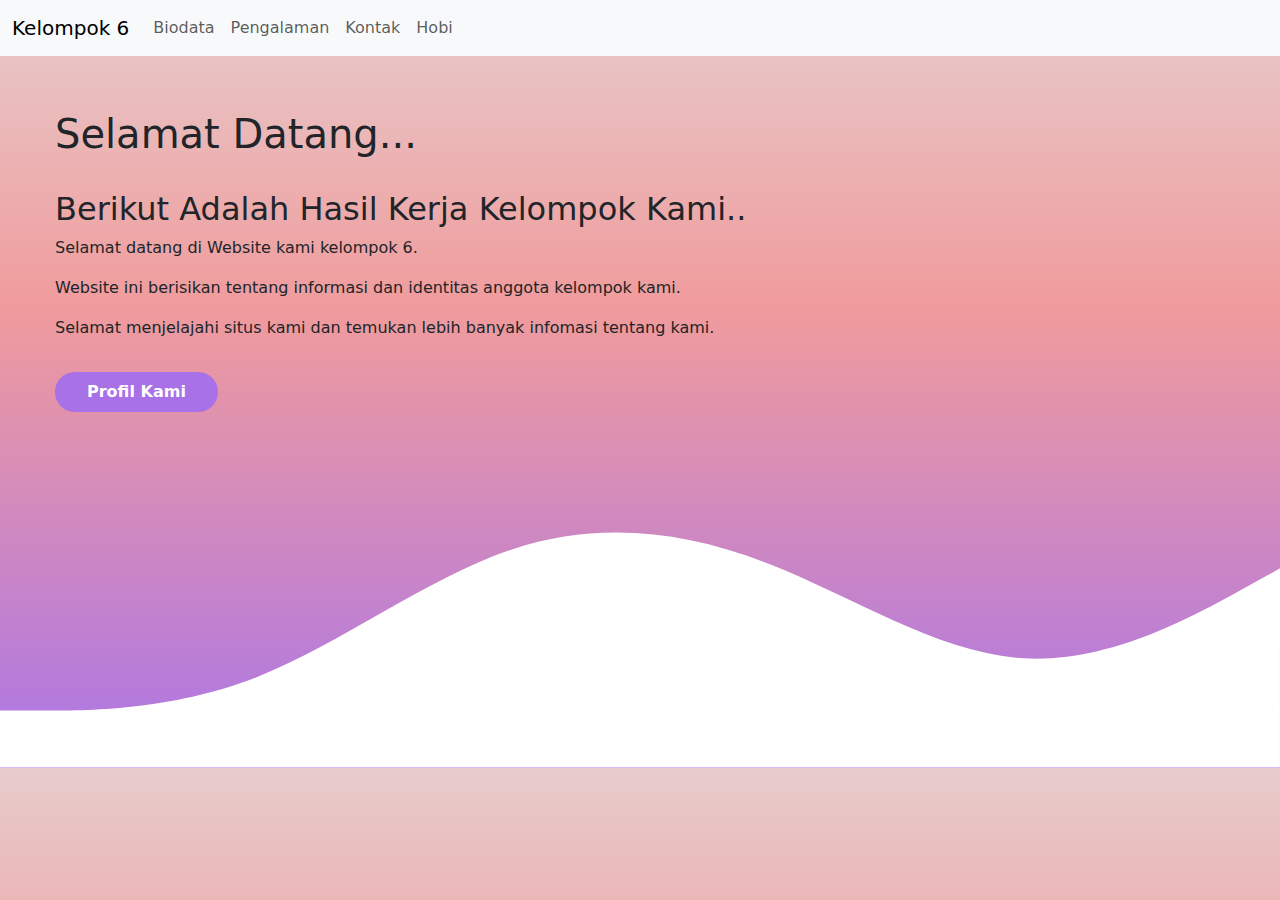
<file: index.html>
<!doctype html>
<html lang="en">
  <head>
    <meta charset="utf-8">
    <meta name="viewport" content="width=device-width, initial-scale=1">
    <title>biodata</title>
    <link href="https://cdn.jsdelivr.net/npm/bootstrap@5.3.3/dist/css/bootstrap.min.css" rel="stylesheet" integrity="sha384-QWTKZyjpPEjISv5WaRU9OFeRpok6YctnYmDr5pNlyT2bRjXh0JMhjY6hW+ALEwIH" crossorigin="anonymous">
    <link rel="stylesheet" href="style.css" />
</head>
  <body>
    
    <nav class="navbar navbar-expand-lg navbar-light bg-light fixed-top">
        <div class="container-fluid">
          <a class="navbar-brand" href="#">Kelompok 6</a>
          <button class="navbar-toggler" type="button" data-bs-toggle="collapse" data-bs-target="#navbarSupportedContent" aria-controls="navbarSupportedContent" aria-expanded="false" aria-label="Toggle navigation">
            <span class="navbar-toggler-icon"></span>
          </button>
          <div class="collapse navbar-collapse" id="navbarSupportedContent">
            <ul class="navbar-nav me-auto mb-2 mb-lg-0">
              
              
            <div class ="Biodata">
              <li class="nav-item">
                <a class="nav-link" href="biodata.html#biodata">Biodata</a>
              </li>
            </div>
            <div class ="Pengalaman">
              <li class="nav-item">
                <a class="nav-link" href="pengalaman.html">Pengalaman</a>
              </li>
            </div>
              <div class ="Kontak">
              <li class="nav-item">
                <a class="nav-link" href="kontak.html">Kontak</a>
              </li>
              </div>
              <div class ="Hobi">
              <li class="nav-item">
                <a class="nav-link" href="hobi.html">Hobi</a>
              </li>
              </div>
            </ul>
          </div>
        </div>
      </nav>

      <main class="content">
        <section class="hero">
          <div class="hero-content">
            <h1>Selamat Datang...</h1>
            <br />
            <h2>Berikut Adalah Hasil Kerja Kelompok Kami.. </h2>
            <p>Selamat datang di Website kami kelompok 6.
              <p>Website ini berisikan tentang informasi dan identitas anggota kelompok kami.</p>
              <p>Selamat menjelajahi situs kami dan temukan lebih banyak infomasi tentang kami.</p>
            </p>
            <a href="biodata.html" class="action-btn">Profil Kami</a>
          </div>
        </section>
      </main>
      
      <svg xmlns="http://www.w3.org/2000/svg" viewBox="0 0 1440 320"><path fill="#ffffff" fill-opacity="1" d="M0,256L48,256C96,256,192,256,288,218.7C384,181,480,107,576,74.7C672,43,768,53,864,90.7C960,128,1056,192,1152,197.3C1248,203,1344,149,1392,122.7L1440,96L1440,320L1392,320C1344,320,1248,320,1152,320C1056,320,960,320,864,320C768,320,672,320,576,320C480,320,384,320,288,320C192,320,96,320,48,320L0,320Z"></path></svg>
    </path>
        </svg>
        <script src="https://cdn.jsdelivr.net/npm/bootstrap@5.3.3/dist/js/bootstrap.bundle.min.js" integrity="sha384-YvpcrYf0tY3lHB60NNkmXc5s9fDVZLESaAA55NDzOxhy9GkcIdslK1eN7N6jIeHz" crossorigin="anonymous">
        </script>
  </body>
</html>
</file>
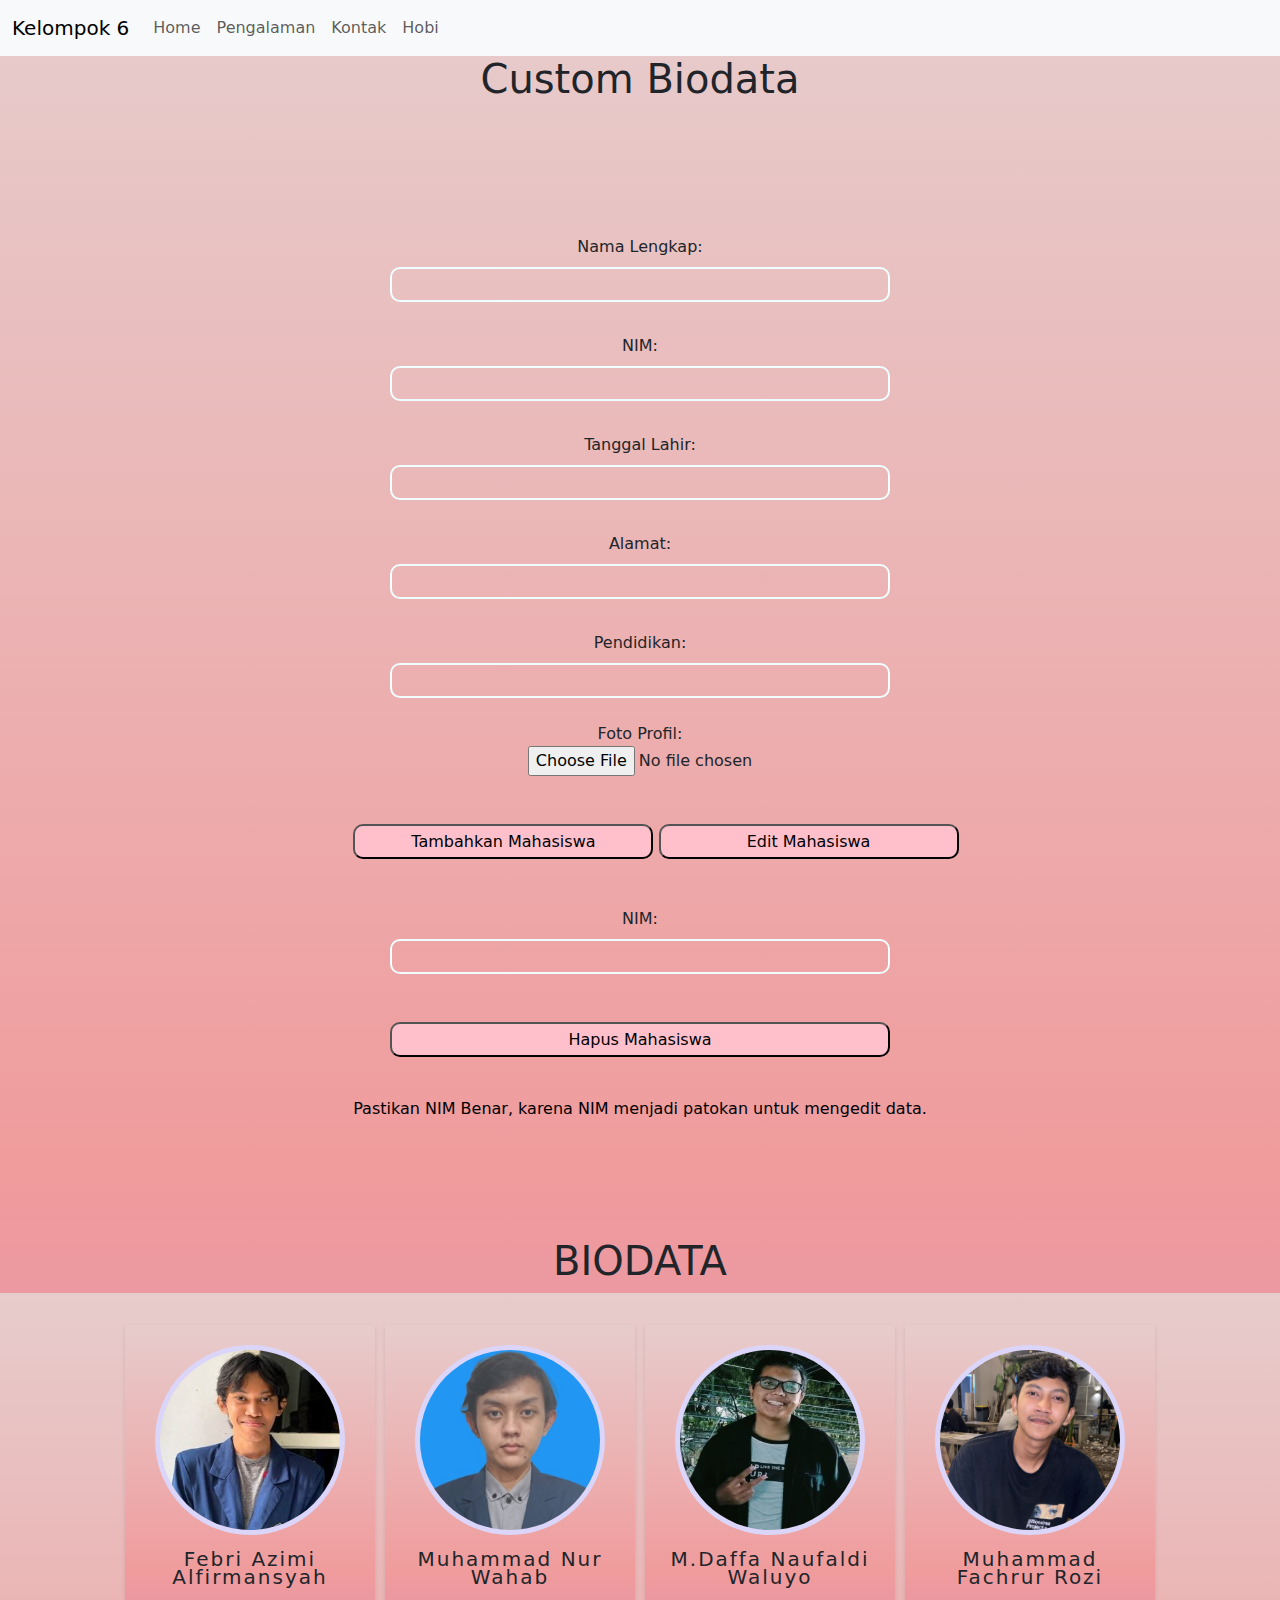
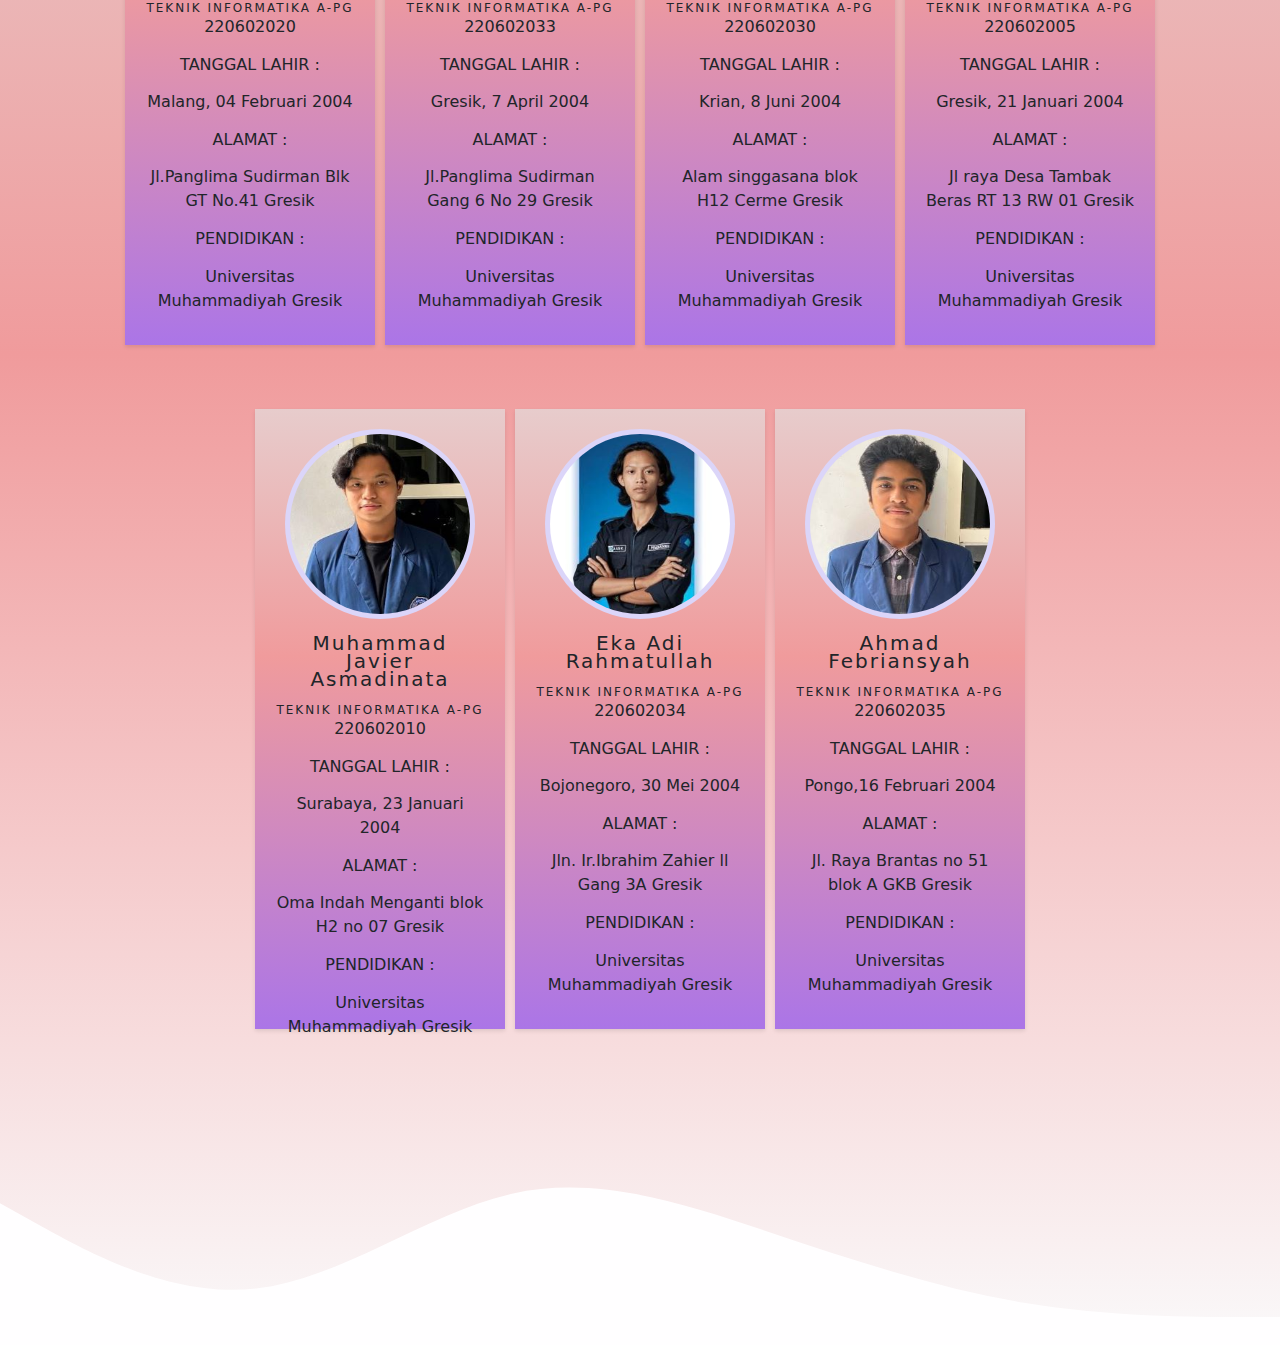
<file: biodata.html>
<!doctype html>
<html lang="en">

<head>
  <meta charset="utf-8">
  <meta name="viewport" content="width=device-width, initial-scale=1">
  <title>biodata</title>
  <link href="https://cdn.jsdelivr.net/npm/bootstrap@5.3.3/dist/css/bootstrap.min.css" rel="stylesheet"
    integrity="sha384-QWTKZyjpPEjISv5WaRU9OFeRpok6YctnYmDr5pNlyT2bRjXh0JMhjY6hW+ALEwIH" crossorigin="anonymous">
  <link rel="stylesheet" href="style.css" />
</head>

<body>
  <nav class="navbar navbar-expand-lg navbar-light bg-light fixed-top">
    <div class="container-fluid">
      <a class="navbar-brand" href="#">Kelompok 6</a>
      <button class="navbar-toggler" type="button" data-bs-toggle="collapse" data-bs-target="#navbarSupportedContent"
        aria-controls="navbarSupportedContent" aria-expanded="false" aria-label="Toggle navigation">
        <span class="navbar-toggler-icon"></span>
      </button>
      <div class="collapse navbar-collapse" id="navbarSupportedContent">
        <ul class="navbar-nav me-auto mb-2 mb-lg-0">
          <div class="Index">
            <li class="nav-item">
              <a class="nav-link" href="index.html">Home</a>
            </li>
          </div>
          <div class="Pengalaman">
            <li class="nav-item">
              <a class="nav-link" href="pengalaman.html">Pengalaman</a>
            </li>
          </div>
          <div class="Kontak">
            <li class="nav-item">
              <a class="nav-link" href="kontak.html">Kontak</a>
            </li>
          </div>
          <div class="Hobi">
            <li class="nav-item">
              <a class="nav-link" href="hobi.html">Hobi</a>
            </li>
          </div>

        </ul>
      </div>
    </div>
  </nav>
  </section>

  <div class="customBio" id="customBio">
    <h1 class="text-center">Custom Biodata</h1>
    <form id="mahasiswaForm" style="display: flex;
  justify-content: space-evenly;
  flex-direction: column;
  align-items: center;
  margin-block: 2em;
  padding-block: 2em;
    padding: 40px;
    margin: 60px;">


      <br>
      <label for="nama" style="margin-block: 0.5em;">Nama Lengkap:</label>
      <input type="text" id="nama" name="nama" style="width: 500px;height: 35px; padding: 15px">
      <br>
      <label for="nim" style="margin-block: 0.5em;">NIM:</label>
      <input type="text" id="nim" name="nim" style="width: 500px;height: 35px;padding: 15px">
      <br>
      <label for="ttl" style="margin-block: 0.5em;">Tanggal Lahir:</label>
      <input type="text" id="ttl" name="ttl" style="width: 500px;height: 35px;padding: 15px">
      <br>
      <label for="alamat" style="margin-block: 0.5em;">Alamat:</label>
      <input type="text" id="alamat" name="alamat" style="width: 500px;height: 35px;padding: 15px">
      <br>
      <label for="pendidikan" style="margin-block: 0.5em;">Pendidikan:</label>
      <input type="text" id="pendidikan" name="pendidikan" style="width: 500px;height: 35px;padding: 15px">
      <br>
      <label for="foto">Foto Profil:</label>
      <input type="file" id="foto" name="foto" accept="image/*" style="text-align-last: center;">
      <br>

      <ul style="list-style-type: none;">
        <li>
          <button type="button" onclick="tambahMahasiswa()"
            style="margin-block: 1.5em;width: 300px;height: 35px;">Tambahkan
            Mahasiswa</button>

          <button type="button" onclick="editMahasiswa()" style="margin-block: 1.5em;width: 300px;height: 35px;">Edit
            Mahasiswa</button>
        </li>
      </ul>


      <label for="NimHps" style="margin-block: 0.5em;">NIM:</label>
      <input type="text" id="NimHps" name="NimHps" style="width: 500px;height: 35px;">
      <br>

      <button type="button" onclick="hapusMahasiswa()" style="margin-block: 1.5em;width: 500px;height: 35px;">Hapus
        Mahasiswa</button>
      <p style="padding-top: 1em; color: rgb(0, 0, 0);">
        Pastikan NIM Benar, karena NIM menjadi patokan untuk mengedit data.
      </p>
    </form>

    <script src="custom.js"></script>
  </div>

  <div id="biodata" class="wrapper">

    <h1 class="text-center">BIODATA</h1>
    <div class="our_team">

      <div id="biodataContainer"></div>

      <!-- <div class="team_member">
        <div class="member_img">
          <img class="rounded-circle sam" src="assets/image/foto azmii.jpg" alt="" style="background: #dbd5f9;
            max-width: 190px;
            width: 100%;
            height: 190px;
            margin: 0 auto;
            border-radius: 50%;
            padding: 5px;
            position: relative;
            ">
        </div>
        <h3>Febri Azimi Alfirmansyah</h3>
        <h2>Teknik Informatika A-PG</h2>
        <span>220602020</span>
        <p>
          <h4>TANGGAL LAHIR :</h4>
        </p>
        Malang, 04 Februari 2004
        <p>
          <h4>ALAMAT :</h4>
        </p>
        Jl.Panglima Sudirman Blk GT No.41 Gresik
        <p>
          <h4>PENDIDIKAN :</h4>
        </p>
        1. SDN 1 SIDOMORO 2010-2016
        <br>2. SMPN 4 GRESIK 2016-2019</br>
        3. SMK SEMEN Gresik 2019-2022

      </div>
      <div class="team_member">
        <div class="member_img">
          <img class="rounded-circle sam" src="assets/image/profil wahab.jpg" alt="" style="background: #dbd5f9;
          max-width: 190px;
          width: 100%;
          height: 190px;
          margin: 0 auto;
          border-radius: 50%;
          padding: 5px;
          position: relative;
          ">

        </div>
        <h3>Muhammad Nur Wahab</h3>
        <h2>Teknik Informatika A-PG</h2>
        <span>220602033</span>
        <p>
          <h4>TANGGAL LAHIR :</h4>
        </p>
        Gresik, 07 April 2004
        <p>
          <h4>ALAMAT :</h4>
        </p>
        Jl.Panglima Sudirman Gang 6 No 29 Gresik
        <p>
          <h4>PENDIDIKAN :</h4>
        </p>
        1. SDN 1 SIDOKUMPUL 2010-2016
        <br>2. SMPN 1 GRESIK 2016-2019</br>
        3. SMAN 1 GRESIK 2019-2022

      </div>
      <div class="team_member">
        <div class="member_img">
          <img class="rounded-circle sam" src="assets/image/foto daffa.jpg" alt="">
        </div>
        <h3>M.Daffa Naufaldi Waluyo</h3>
        <h2>Teknik Informatika A-PG</h2>
        <span>220602030</span>
        <p>
          <h4>TANGGAL LAHIR :</h4>
        </p>
        Krian, 8 Juni 2004
        <p>
          <h4>ALAMAT :</h4>
        </p>
        Alam singgasana blok H12 Cerme Gresik
        <p>
          <h4>PENDIDIKAN :</h4>
        </p>
        1. SD Muhammadiyah 14 Surabaya 2010-2016
        <br>2. SMPN 2 Cerme 2016-2019</br>
        3. SMKN 1 Cerme 2019-2022
      </div>
      <div class="team_member">
        <div class="member_img">
          <img class="rounded-circle sam" src="assets/image/pp panjuls.png" alt="">
        </div>
        <h3>Muhammad Fachrur Rozi</h3>
        <h2>Teknik Informatika A-PG</h2>
        <span>220602005</span>
        <p>
          <h4>TANGGAL LAHIR :</h4>
        </p>
        Gresik, 21 Januari 2004
        <p>
          <h4>ALAMAT :</h4>
        </p>
        Jl raya Desa Tambak Beras RT 13 RW 01 Gresik
        <p>
          <h4>PENDIDIKAN :</h4>
        </p>
        1. MI Matholiul Anwar 2010-2016
        <br>2. SMPN 1 Kebomas 2016-2019</br>
        3. SMK PGRI 1 GRESIK 2019-2022
      </div>
      <div class="team_member">
        <div class="member_img">
          <img class="rounded-circle sam" src="assets/image/foto nata.jpg" alt="">
        </div>
        <h3>Muhammad Javier Asmadinata</h3>
        <h2>Teknik Informatika A-PG</h2>
        <span>220602010</span>
        <p>
          <h4>TANGGAL LAHIR :</h4>
        </p>
        Surabaya, 23 Januari 2004
        <p>
          <h4>ALAMAT :</h4>
        </p>
        Oma Indah Menganti blok H2 no 07 Gresik
        <p>
          <h4>PENDIDIKAN :</h4>
        </p>
        1. SDN Bringkang 2010-2016
        <br>2. SMPN 1 KEDAMEAN 2016-2019</br>
        3. SMK SUNAN GIRI MENGANTI 2019-2022
      </div>
      <div class="team_member">
        <div class="member_img">
          <img class="rounded-circle sam" src="assets/image/foto eka.jpg" alt="">
        </div>
        <h3>Eka Adi Rahmatullah</h3>
        <h2>Teknik Informatika A-PG</h2>
        <span>220602034</span>
        <p>
          <h4>TANGGAL LAHIR :</h4>
        </p>
        Bojonegoro, 30 Mei 2004
        <p>
          <h4>ALAMAT :</h4>
        </p>
        Jln. Ir.Ibrahim Zahier ll Gang 3A Gresik
        <p>
          <h4>PENDIDIKAN :</h4>
        </p>
        1. MI Madrasah Ibtidaiyah 2010-2016
        <br>2. SMP Negeri 1 Kebomas 2016-2019</br>
        3. SMA Semen Gresik 2019-2022

      </div>
      <div class="team_member">
        <div class="member_img">
          <img class="rounded-circle sam" src="assets/image/foto riyan.jpg" alt="">
        </div>
        <h3>Ahmad Febriansyah</h3>
        <h2>Teknik Informatika A-PG</h2>
        <span>220602035</span>
        <p>
          <h4>TANGGAL LAHIR :</h4>
        </p>
        Pongo,16 Februari 2004
        <p>
          <h4>ALAMAT :</h4>
        </p>
        Jl. Raya Brantas no 51 blok A GKB Gresik
        <p>
          <h4>PENDIDIKAN :</h4>
        </p>
        1. SDN 1 Pongo 2010-2016
        <br>2. SMPN 1 Wangi-wangi 2016-2019</br>
        3. SMAN 1 Wangi-wangi 2019-2022
      </div> -->
      <svg xmlns="http://www.w3.org/2000/svg" viewBox="0 0 1440 320">
        <path fill="#fffeff" fill-opacity="1"
          d="M0,160L48,186.7C96,213,192,267,288,256C384,245,480,171,576,149.3C672,128,768,160,864,192C960,224,1056,256,1152,272C1248,288,1344,288,1392,288L1440,288L1440,320L1392,320C1344,320,1248,320,1152,320C1056,320,960,320,864,320C768,320,672,320,576,320C480,320,384,320,288,320C192,320,96,320,48,320L0,320Z">
        </path>
      </svg>
    </div>
  </div>

  <script src="https://cdn.jsdelivr.net/npm/bootstrap@5.3.3/dist/js/bootstrap.bundle.min.js"
    integrity="sha384-YvpcrYf0tY3lHB60NNkmXc5s9fDVZLESaAA55NDzOxhy9GkcIdslK1eN7N6jIeHz" crossorigin="anonymous">
  </script>
</body>

</html>
</file>
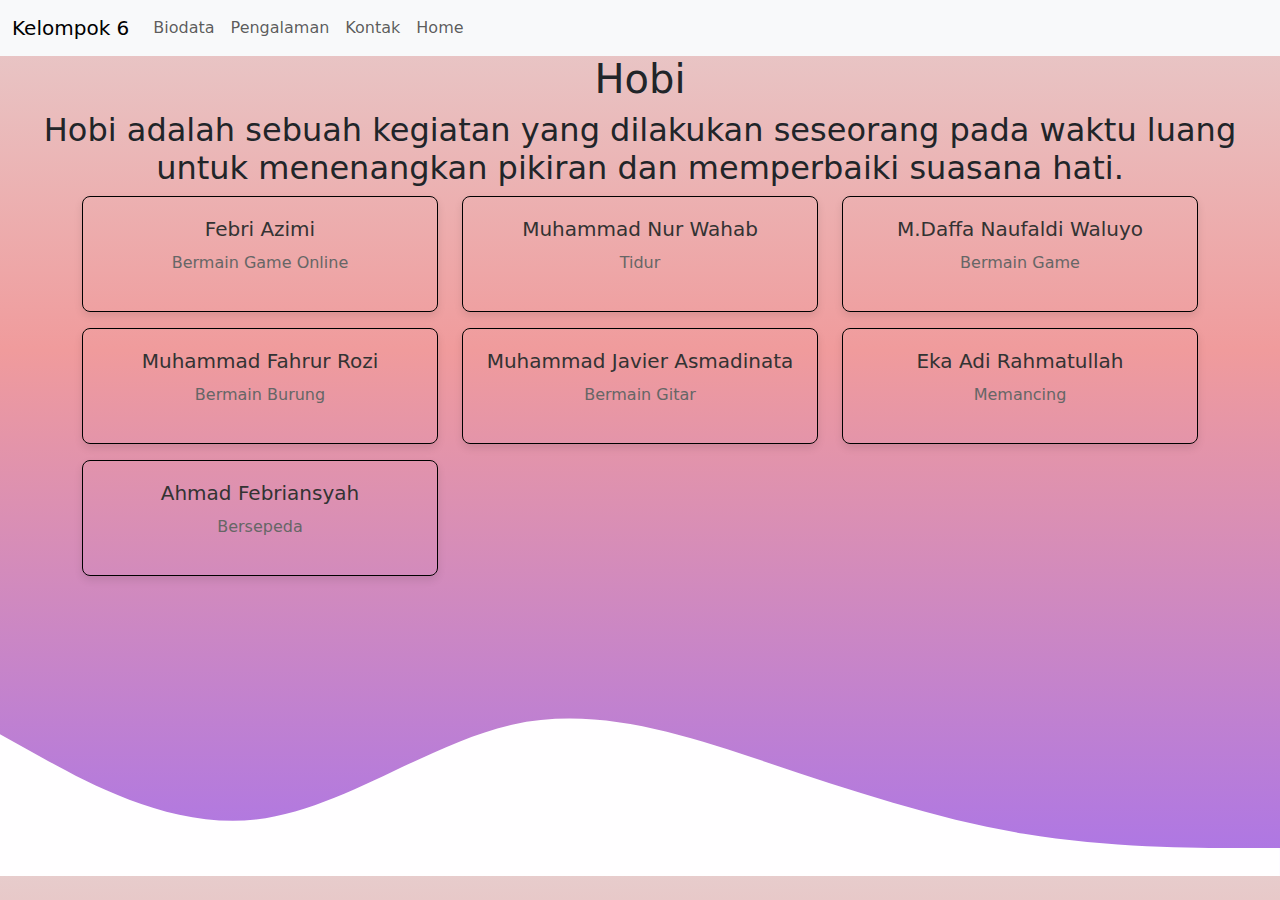
<file: hobi.html>
<!doctype html>
<html lang="en">
  <head>
    <meta charset="utf-8">
    <meta name="viewport" content="width=device-width, initial-scale=1">
    <title>Biodata</title>
    <link href="https://cdn.jsdelivr.net/npm/bootstrap@5.3.3/dist/css/bootstrap.min.css" rel="stylesheet" integrity="sha384-QWTKZyjpPEjISv5WaRU9OFeRpok6YctnYmDr5pNlyT2bRjXh0JMhjY6hW+ALEwIH" crossorigin="anonymous">
    <link rel="stylesheet" href="hobi.css" />
</head>

<body>
  <nav class="navbar navbar-expand-lg navbar-light bg-light fixed-top">
    <div class="container-fluid">
      <a class="navbar-brand" href="#">Kelompok 6</a>
      <button class="navbar-toggler" type="button" data-bs-toggle="collapse" data-bs-target="#navbarSupportedContent" aria-controls="navbarSupportedContent" aria-expanded="false" aria-label="Toggle navigation">
        <span class="navbar-toggler-icon"></span>
      </button>
      <div class="collapse navbar-collapse" id="navbarSupportedContent">
        <ul class="navbar-nav me-auto mb-2 mb-lg-0">
        <div class ="Biodata">
          <li class="nav-item">
            <a class="nav-link" href="biodata.html#biodata">Biodata</a>
          </li>
        </div>
        <div class ="Pengalaman">
          <li class="nav-item">
            <a class="nav-link" href="pengalaman.html">Pengalaman</a>
          </li>
        </div>
          <div class ="Kontak">
          <li class="nav-item">
            <a class="nav-link" href="kontak.html">Kontak</a>
          </li>
          </div>
          <div class ="Hobi">
          <li class="nav-item">
            <a class="nav-link" href="index.html">Home</a>
          </li>
          </div>

        </ul>
      </div>
    </div>
  </nav>

    <section id="hobi" class="Hoby">
        <h1 class="text-center">Hobi</h1>
        <h2 class="text-center">Hobi adalah sebuah kegiatan yang dilakukan seseorang pada waktu luang untuk menenangkan pikiran dan memperbaiki suasana hati.</h2>
        
        <div class="container text-center">
          <div class="row">
            <!-- Box 1 -->
            <div class="col-sm-4 mb-3">
              <div class="box">
                <h5 class="box-title">Febri Azimi</h5>
                <p class="box-text">Bermain Game Online</p>
              </div>
            </div>
            <!-- Box 2 -->
            <div class="col-sm-4 mb-3">
              <div class="box">
                <h5 class="box-title">Muhammad Nur Wahab</h5>
                <p class="box-text">Tidur</p>
              </div>
            </div>
            <!-- Box 3 -->
            <div class="col-sm-4 mb-3">
              <div class="box">
                <h5 class="box-title">M.Daffa Naufaldi Waluyo</h5>
                <p class="box-text">Bermain Game</p>
              </div>
            </div>
            <!-- Box 4 -->
            <div class="col-sm-4 mb-3">
              <div class="box">
                <h5 class="box-title">Muhammad Fahrur Rozi</h5>
                <p class="box-text">Bermain Burung</p>
              </div>
            </div>
            <!-- Box 5 -->
            <div class="col-sm-4 mb-3">
              <div class="box">
                <h5 class="box-title">Muhammad Javier Asmadinata</h5>
                <p class="box-text">Bermain Gitar</p>
              </div>
            </div>
            <!-- Box 6 -->
            <div class="col-sm-4 mb-3">
              <div class="box">
                <h5 class="box-title">Eka Adi Rahmatullah</h5>
                <p class="box-text">Memancing</p>
              </div>
            </div>
            <!-- Box 7 -->
            <div class="col-sm-4 mb-3">
              <div class="box">
                <h5 class="box-title">Ahmad Febriansyah</h5>
                <p class="box-text">Bersepeda</p>
              </div>
            </div>
          </div>
        </div>
        <svg xmlns="http://www.w3.org/2000/svg" viewBox="0 0 1440 320"><path fill="#fffeff" fill-opacity="1" d="M0,160L48,186.7C96,213,192,267,288,256C384,245,480,171,576,149.3C672,128,768,160,864,192C960,224,1056,256,1152,272C1248,288,1344,288,1392,288L1440,288L1440,320L1392,320C1344,320,1248,320,1152,320C1056,320,960,320,864,320C768,320,672,320,576,320C480,320,384,320,288,320C192,320,96,320,48,320L0,320Z"></path></svg>
    </section>
    
    <script src="https://cdn.jsdelivr.net/npm/bootstrap@5.3.3/dist/js/bootstrap.bundle.min.js" integrity="sha384-YvpcrYf0tY3lHB60NNkmXc5s9fDVZLESaAA55NDzOxhy9GkcIdslK1eN7N6jIeHz" crossorigin="anonymous"></script>
</body>
</html>
</file>
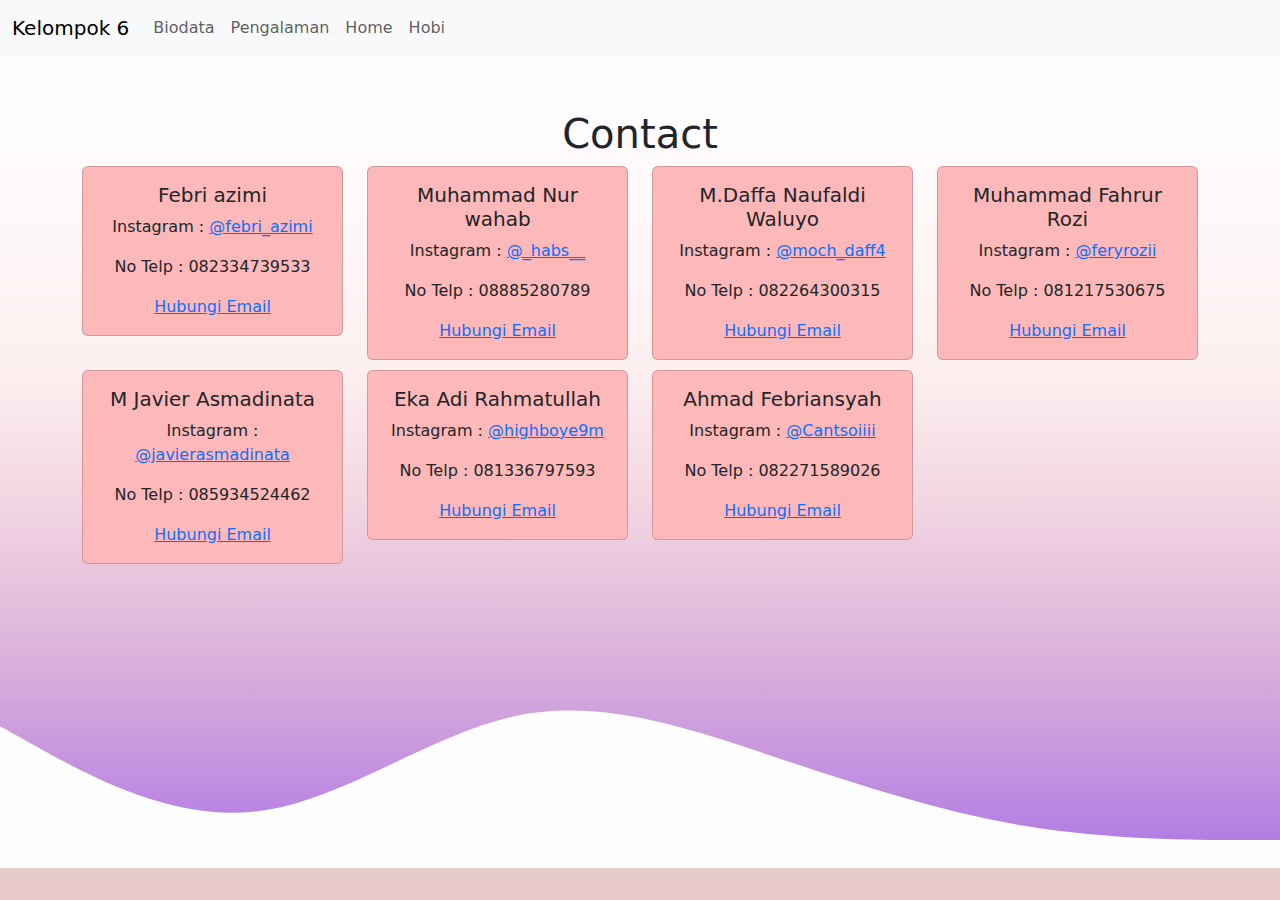
<file: kontak.html>
<!doctype html>
<html lang="en">
  <head>
    <meta charset="utf-8">
    <meta name="viewport" content="width=device-width, initial-scale=1">
    <title>biodata</title>
    <link href="https://cdn.jsdelivr.net/npm/bootstrap@5.3.3/dist/css/bootstrap.min.css" rel="stylesheet" integrity="sha384-QWTKZyjpPEjISv5WaRU9OFeRpok6YctnYmDr5pNlyT2bRjXh0JMhjY6hW+ALEwIH" crossorigin="anonymous">
    <link rel="stylesheet" href="style.css" />
</head>
<body>
    <nav class="navbar navbar-expand-lg navbar-light bg-light fixed-top">
        <div class="container-fluid">
          <a class="navbar-brand" href="#">Kelompok 6</a>
          <button class="navbar-toggler" type="button" data-bs-toggle="collapse" data-bs-target="#navbarSupportedContent" aria-controls="navbarSupportedContent" aria-expanded="false" aria-label="Toggle navigation">
            <span class="navbar-toggler-icon"></span>
          </button>
          <div class="collapse navbar-collapse" id="navbarSupportedContent">
            <ul class="navbar-nav me-auto mb-2 mb-lg-0">
              
              
            <div class ="Biodata">
              <li class="nav-item">
                <a class="nav-link" href="biodata.html#biodata">Biodata</a>
              </li>
            </div>
            <div class ="Pengalaman">
              <li class="nav-item">
                <a class="nav-link" href="pengalaman.html">Pengalaman</a>
              </li>
            </div>
              <div class ="Index">
              <li class="nav-item">
                <a class="nav-link" href="index.html">Home</a>
              </li>
              </div>
              <div class ="Hobi">
              <li class="nav-item">
                <a class="nav-link" href="hobi.html">Hobi</a>
              </li>
              </div>
            
            </ul>
          </div>
        </div>
      </nav>
    <section id = "kontak" class = "footer">
        <h1 class="text-center">Contact</h1>
        <div class="container text-center">
          <div class="row">
            <div class="col-sm-3">
              <div class="card" style="width: 40 rem;">
                  <div class="card-body">
                    <h5 class="card-title">Febri azimi</h5>
                    <p class="card-text">Instagram : <a href="https://www.instagram.com/febri_azimi/">@febri_azimi</a></p>
                    <p class="card-text">No Telp : 082334739533</p>
                    <p class="card-text"><a href="mailto:Febriazhimi@gmail.com">Hubungi Email</a></p>
                  </div>
                </div>

            </div>
            <div class="col-sm-3">
              <div class="card" style="width: 40 rem;">
                  <div class="card-body">
                    <h5 class="card-title">Muhammad Nur wahab</h5>
                    <p class="card-text">Instagram : <a href="https://www.instagram.com/_habs__/">@_habs__</a></p>
                    <p class="card-text">No Telp : 08885280789</p>
                    <p class="card-text"><a href="mailto:w4h4b.2017@gmail.com">Hubungi Email</a></p>
                  </div>
                </div>
            </div>

            <div class="col-sm-3">
              <div class="card" style="width: 40 rem;">
                  <div class="card-body">
                    <h5 class="card-title">M.Daffa Naufaldi Waluyo</h5>
                    <p class="card-text">Instagram : <a href="https://www.instagram.com/moch_daff4/">@moch_daff4</a></p>
                    <p class="card-text">No Telp : 082264300315</p>
                    <p class="card-text"><a href="mailto:davanovald@gmail.com">Hubungi Email</a></p>
                  </div>
                </div>
            </div>

            <div class="col-sm-3">
              <div class="card" style="width: 40 sem;">
                  <div class="card-body">
                    <h5 class="card-title">Muhammad Fahrur Rozi</h5>
                      <p class="card-text">Instagram : <a href="https://www.instagram.com/feryrozii/">@feryrozii</a></p>
                      <p class="card-text">No Telp : 081217530675</p>
                      <p class="card-text"><a href="mailto:feryrozi08@gmail.com">Hubungi Email</a></p>
                  </div>
                </div>
            </div>

            <div class="col-sm-3" style="margin-top: 10px; margin-bottom: 20px;">
              <div class="card" style="width: 18,5rem;">
                  <div class="card-body">
                      <h5 class="card-title">M Javier Asmadinata</h5>
                      <p class="card-text">Instagram : <a href="https://www.instagram.com/javierasmadinata/">@javierasmadinata</a></p>
                      <p class="card-text">No Telp : 085934524462</p>
                      <p class="card-text"><a href="mailto:natarengga1@gmail.com">Hubungi Email</a></p>
                  </div>
              </div>
          </div>

            <div class="col-sm-3" style="margin-top: 10px; margin-bottom: 20px;">
              <div class="card" style="width: 18,5rem;">
                  <div class="card-body">
                      <h5 class="card-title">Eka Adi Rahmatullah</h5>
                      <p class="card-text">Instagram : <a href="https://www.instagram.com/highboye9m/">@highboye9m</a></p>
                      <p class="card-text">No Telp : 081336797593</p>
                      <p class="card-text"><a href="mailto:ekaadirahmatullah@gmail.com">Hubungi Email</a></p>
                  </div>
              </div>
          </div>

          <div class="col-sm-3" style="margin-top: 10px; margin-bottom: 20px;">
            <div class="card" style="width: 18,5rem;">
                <div class="card-body">
                    <h5 class="card-title">Ahmad Febriansyah</h5>
                    <p class="card-text">Instagram : <a href="https://www.instagram.com/Cantsoiiii/">@Cantsoiiii</a></p>
                    <p class="card-text">No Telp : 082271589026</p>
                    <p class="card-text"><a href="mailto:febryansyahahmad167@gmail.com">Hubungi Email</a></p>
                </div>
            </div>
        </div>
          </div>
        </div>
        <svg xmlns="http://www.w3.org/2000/svg" viewBox="0 0 1440 320"><path fill="#fffeff" fill-opacity="1" d="M0,160L48,186.7C96,213,192,267,288,256C384,245,480,171,576,149.3C672,128,768,160,864,192C960,224,1056,256,1152,272C1248,288,1344,288,1392,288L1440,288L1440,320L1392,320C1344,320,1248,320,1152,320C1056,320,960,320,864,320C768,320,672,320,576,320C480,320,384,320,288,320C192,320,96,320,48,320L0,320Z"></path></svg>
      </section>
      <script src="https://cdn.jsdelivr.net/npm/bootstrap@5.3.3/dist/js/bootstrap.bundle.min.js" integrity="sha384-YvpcrYf0tY3lHB60NNkmXc5s9fDVZLESaAA55NDzOxhy9GkcIdslK1eN7N6jIeHz" crossorigin="anonymous">
      </script>
</body>
</html>
</file>
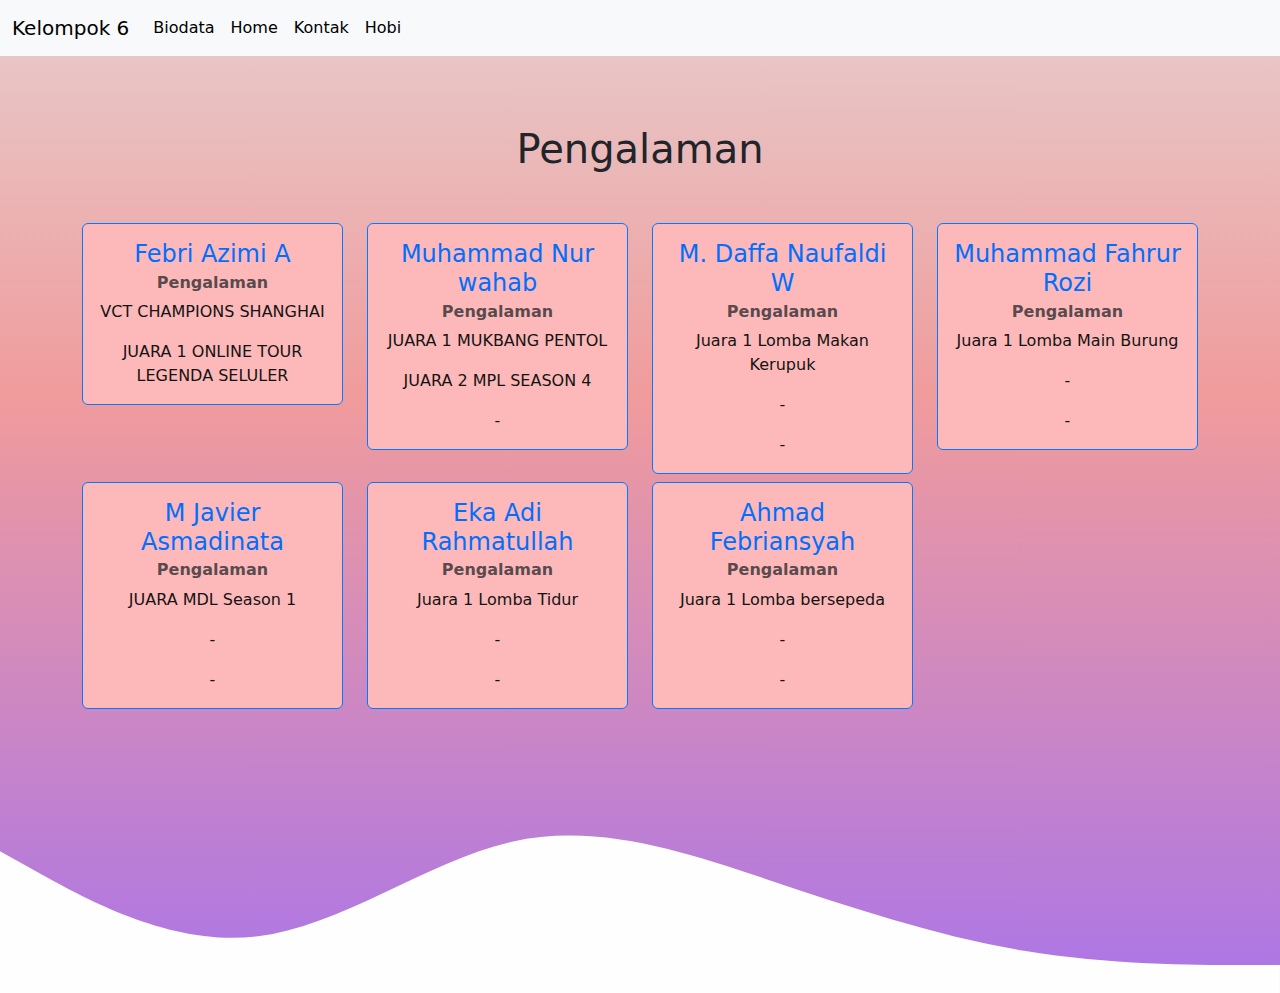
<file: pengalaman.html>
<!doctype html>
<html lang="en">
  <head>
    <meta charset="utf-8">
    <meta name="viewport" content="width=device-width, initial-scale=1">
    <title>biodata</title>
    <link href="https://cdn.jsdelivr.net/npm/bootstrap@5.3.3/dist/css/bootstrap.min.css" rel="stylesheet" integrity="sha384-QWTKZyjpPEjISv5WaRU9OFeRpok6YctnYmDr5pNlyT2bRjXh0JMhjY6hW+ALEwIH" crossorigin="anonymous">
    <link rel="stylesheet" href="pengalaman.css" />
</head>
<body>
    <nav class="navbar navbar-expand-lg navbar-light bg-light fixed-top">
        <div class="container-fluid">
          <a class="navbar-brand" href="#">Kelompok 6</a>
          <button class="navbar-toggler" type="button" data-bs-toggle="collapse" data-bs-target="#navbarSupportedContent" aria-controls="navbarSupportedContent" aria-expanded="false" aria-label="Toggle navigation">
            <span class="navbar-toggler-icon"></span>
          </button>
          <div class="collapse navbar-collapse" id="navbarSupportedContent">
            <ul class="navbar-nav me-auto mb-2 mb-lg-0">
              
              
            <div class ="Biodata">
              <li class="nav-item">
                <a class="nav-link" href="biodata.html#biodata">Biodata</a>
              </li>
            </div>
            <div class ="Index">
              <li class="nav-item">
                <a class="nav-link" href="index.html">Home</a>
              </li>
            </div>
              <div class ="Kontak">
              <li class="nav-item">
                <a class="nav-link" href="kontak.html">Kontak</a>
              </li>
              </div>
              <div class ="Hobi">
              <li class="nav-item">
                <a class="nav-link" href="hobi.html">Hobi</a>
              </li>
              </div>
              <div class ="Custom">
                
            </ul>
          </div>
        </div>
      </nav>
</section>
  <h1 class="text-center">Pengalaman</h1>
  

  <div class="container text-center">
    <div class="row">
      <div class="col-sm-3">
              <div class="card" style="width: 40 rem;">
                  <div class="card-body">
                    <h5 class="card-title">Febri Azimi A</h5>
                    <h6 class="card-subtitle mb-2 text-body-secondary"><strong>Pengalaman</strong></h6>
                    <p class="card-text">VCT CHAMPIONS SHANGHAI</p>
                    <p class="card-text">JUARA 1 ONLINE TOUR LEGENDA SELULER</p>
                    
                  
                  </div>
                </div>
            </div>
            <div class="col-sm-3">
              <div class="card" style="width: 40 rem;">
                  <div class="card-body">
                    <h5 class="card-title">Muhammad Nur wahab</h5>
                    <h6 class="card-subtitle mb-2 text-body-secondary"><strong>Pengalaman</strong></h6>
                    <p class="card-text">JUARA 1 MUKBANG PENTOL</p>
                    <p class="card-text">JUARA 2 MPL SEASON 4</p>
                    <p class="card-text">-</p>
                    
                    
                  </div>
                </div>
            </div>

            <div class="col-sm-3">
              <div class="card" style="width: 40 rem;">
                  <div class="card-body">
                    <h5 class="card-title">M. Daffa Naufaldi W</h5>
                    <h6 class="card-subtitle mb-2 text-body-secondary"><strong>Pengalaman</strong></h6>
                    <p class="card-text">Juara 1 Lomba Makan Kerupuk</p>
                    <p class="card-text">-</p>
                    <p class="card-text">-</p>
                    
                    
                  </div>
                </div>
            </div>

            <div class="col-sm-3">
              <div class="card" style="width: 40 rem;">
                  <div class="card-body">
                    <h5 class="card-title">Muhammad Fahrur Rozi</h5>
                    <h6 class="card-subtitle mb-2 text-body-secondary"><strong>Pengalaman</strong></h6>
                    <p class="card-text">Juara 1 Lomba Main Burung</p>
                    <p class="card-text">-</p>
                    <p class="card-text">-</p>
                    
                    
                  </div>
                </div>
            </div>
            <h2></h2>
            <div class="col-sm-3">
              <div class="card" style="width: 40 rem;">
                  <div class="card-body">
                    <h5 class="card-title">M Javier Asmadinata</h5>
                    <h6 class="card-subtitle mb-2 text-body-secondary"><strong>Pengalaman</strong></h6>
                    <p class="card-text">JUARA MDL Season 1</p>
                    <p class="card-text">-</p>
                    <p class="card-text">-</p>
                    
                    
                  </div>
                </div>
            </div>

            <div class="col-sm-3">
              <div class="card" style="width: 40 rem;">
                  <div class="card-body">
                    <h5 class="card-title">Eka Adi Rahmatullah</h5>
                    <h6 class="card-subtitle mb-2 text-body-secondary"><strong>Pengalaman</strong></h6>
                    <p class="card-text">Juara 1 Lomba Tidur</p>
                    <p class="card-text">-</p>
                    <p class="card-text">-</p>
                    
                    
                  </div>
                </div>
            </div>

            <div class="col-sm-3">
              <div class="card" style="width: 40 rem;">
                  <div class="card-body">
                    <h5 class="card-title">Ahmad Febriansyah</h5>
                    <h6 class="card-subtitle mb-2 text-body-secondary"><strong>Pengalaman</strong></h6>
                    <p class="card-text">Juara 1 Lomba bersepeda</p>
                    <p class="card-text">-</p>
                    <p class="card-text">-</p>
                    
                    
                  </div>
                </div>
            </div>

        </div>
    </div>
    <svg xmlns="http://www.w3.org/2000/svg" viewBox="0 0 1440 320"><path fill="#fffeff" fill-opacity="1" d="M0,160L48,186.7C96,213,192,267,288,256C384,245,480,171,576,149.3C672,128,768,160,864,192C960,224,1056,256,1152,272C1248,288,1344,288,1392,288L1440,288L1440,320L1392,320C1344,320,1248,320,1152,320C1056,320,960,320,864,320C768,320,672,320,576,320C480,320,384,320,288,320C192,320,96,320,48,320L0,320Z"></path></svg>
            <script src="https://cdn.jsdelivr.net/npm/bootstrap@5.3.3/dist/js/bootstrap.bundle.min.js" integrity="sha384-YvpcrYf0tY3lHB60NNkmXc5s9fDVZLESaAA55NDzOxhy9GkcIdslK1eN7N6jIeHz" crossorigin="anonymous">
            </script>
</body>
</html>
</file>
<file: style.css>
body {
  background: linear-gradient(#e7cccc 0%, rgb(240, 155, 156) 40%, #ab75e7 100%);
  padding-top: 55px;
}

.container {
  display: flex;
  justify-content: center;
  align-items: center;
  flex-wrap: wrap;
  /* Mengatur agar item yang melebihi lebar container bisa turun ke baris baru */
}

.profile {
  margin: 70px;
  /* Menambahkan margin antara profil */
  padding-top: 50px;
}

.profile h2 {
  color: white;
  font-size: 25px;
}

.profile h3 {
  color: white;
  font-size: 25px;
}

.profile h4 {
  color: white;
  font-size: 20px;
}

.biodata {
  background: linear-gradient(#fffeff 0%, #ffffffd5 40%, #fdfdfd00 100%);
  padding-top: 55px;
  padding-bottom: 50px;
}

.card {

  background-color: #fdb9b9;
}

.Home:hover,
.Biodata:hover,
.Pengalaman:hover,
.Kontak:hover,
.Hobi:hover,
.Index:hover,
.Custom:hover {
  background-color: rgb(232, 182, 183);

}

/*untuk index.html*/
.action-btn {
  display: inline-block;
  text-decoration: none;
  color: #ffffff;
  font-weight: 700;
  background: #a871e8;
  padding: 0.5em 2em;
  border-radius: 60px;
  margin: 1em 0;
  transition: 0.3s;
}

.hero-content {
  padding-top: 55px;
  padding-bottom: 55px;
  padding-left: 55px;
}

/*untuk biodata.html*/

.wrapper {
  margin-top: 60px;
  text-align: center;
}

input[type=text] {
  width: none;
  font-size: 1em;
  padding: 0.30px;
  line-height: 80px;
  border-radius: 10px;
  border: 2px solid #f0ffff;
  background: transparent;

}

button[type="button"] {
  /* Gaya CSS yang diinginkan */
  background-color: pink;
  border-radius: 10px;
}

#biodataContainer {
  display: flex;
  flex-wrap: wrap;
  justify-content: center;
}

.team_member {
  background: #f9f9f9;
  border: 1px solid #ddd;
  border-radius: 50px;
  box-shadow: 0 2px 4px rgba(0, 0, 0, 0.1);
  margin: 10px;
  padding: 50px;
  width: 500px;
  /* Adjust based on your design */
  text-align: center;
  transition: all 0.3s ease-in-out
}

.team_member:hover {
  background-color: #f0f0f0;
  box-shadow: 0 4px 8px rgba(0, 0, 0, 0.2);
  transform: translateY(-10px);
}

.our_team {
  background: linear-gradient(#e7cccc 0%, rgb(240, 155, 156) 40%, #faf9fa 100%);
  width: auto;
  display: flex;
  justify-content: center;
  flex-wrap: wrap;
}

.our_team .team_member {
  width: 250px;
  margin: 5px;
  background: linear-gradient(#e7cccc 0%, rgb(240, 155, 156) 40%, #ab75e7 100%);
  padding: 20px 10px;
}

/* .our_team .team_member .member_img {
  background: #dbd5f9;
  max-width: 190px;
  width: 100%;
  height: 190px;
  margin: 0 auto;
  border-radius: 50%;
  padding: 5px;
  position: relative;
} */

/* .our_team .team_member .member_img img {
  width: 100%;
  height: 100%;
} */

.our_team .team_member h3 {
  font-size: 20px;
  line-height: 18px;
  letter-spacing: 2px;
  margin: 15px 0 0px;
}

.our_team .team_member h2 {
  text-transform: uppercase;
  font-size: 12px;
  line-height: 14px;
  letter-spacing: 2px;
  margin: 15px 0 0px;
}

.our_team .team_member span {
  font-size: 16px;
}

.our_team .team_member .member_img .social_media {
  position: absolute;
  top: 5px;
  left: 5px;
  background: rgba(0, 0, 0, 0.65);
  width: 95%;
  height: 95%;
  border-radius: 50%;
  display: flex;
  justify-content: center;
  align-items: center;
  transform: scale(0);
  transition: all 0.5s ease;
}

.team_member h4 {
  font-size: medium;
}

/*untuk kontak.html*/
.footer {
  background: linear-gradient(#fffeff 0%, #ffffffd5 40%, #fdfdfd00 100%);
  padding-top: 55px;
}

.card:hover {
  transform: translateY(-10px);
  background-color: rgb(175, 136, 136)
}
</file>
<file: hobi.css>
body {
    background: linear-gradient(#e7cccc 0%, rgb(240, 155, 156) 40%, #ab75e7 100%);
    padding-top: 55px;
}

.box {
    border: 1px solid #000000;
    border-radius: 8px;
    padding: 20px;
    box-shadow: 0 4px 8px rgba(0, 0, 0, 0.1);
    transition: transform 0.3s, box-shadow 0.3s;
}

.box:hover {
    transform: translateY(-10px);
    background-color: rgb(232, 182, 183);
}

.box-title {
    font-size: 1.25rem;
    margin-bottom: 10px;
    color: #333;
}

.box-text {
    font-size: 1rem;
    color: #666;
}

.Home:hover,
.Biodata:hover,
.Pengalaman:hover,
.Kontak:hover,
.Hobi:hover,
.Index:hover,
.Custom:hover {
    background-color: rgb(232, 182, 183);
}

input[type=text] {
    width: none;
    font-size: 1em;
    padding: 0.30px;
    line-height: 80px;
    border-radius: 10px;
    border: 2px solid #f0ffff;
    background: transparent;

}

button[type="button"] {
    /* Gaya CSS yang diinginkan */
    background-color: pink;
    border-radius: 10px;
}

.customBio h1 {
    text-align: center;
    padding-top: 2em;
    color: #4d4d4d;
}
</file>
<file: pengalaman.css>
/* General styles */
body {
    background: linear-gradient(#e7cccc 0%, rgb(240, 155, 156) 40%, #ab75e7 100%);
    padding-top: 55px;
    margin-top: 70px; /* Adjust for fixed navbar */
    
}

.navbar {
    background-color: #f8f9fa;
}

.navbar-brand {
    font-weight: light;
}

.nav-link {
    color: #000000;
}



/* Section styles */
section#pengalaman {
    padding: 20px 0;
}

h1 {
    margin-bottom: 50px;
}


/* Card styles */
.card {
    border: 1px solid #007bff;
    background-color: #fdb9b9;
}

.card-title {
    font-size: 1.5em;
    color: #006eff;

}
.card-text {
    font-size: 1em;
    color: #141313;
}
.card:hover {
    transform: translateY(-10px);
    background-color: rgb(232, 182, 183);
}

.Home:hover,.Biodata:hover,.Pengalaman:hover,.Kontak:hover,.Hobi:hover,.Index:hover{
    background-color: rgb(232, 182, 183);
}
</file>
